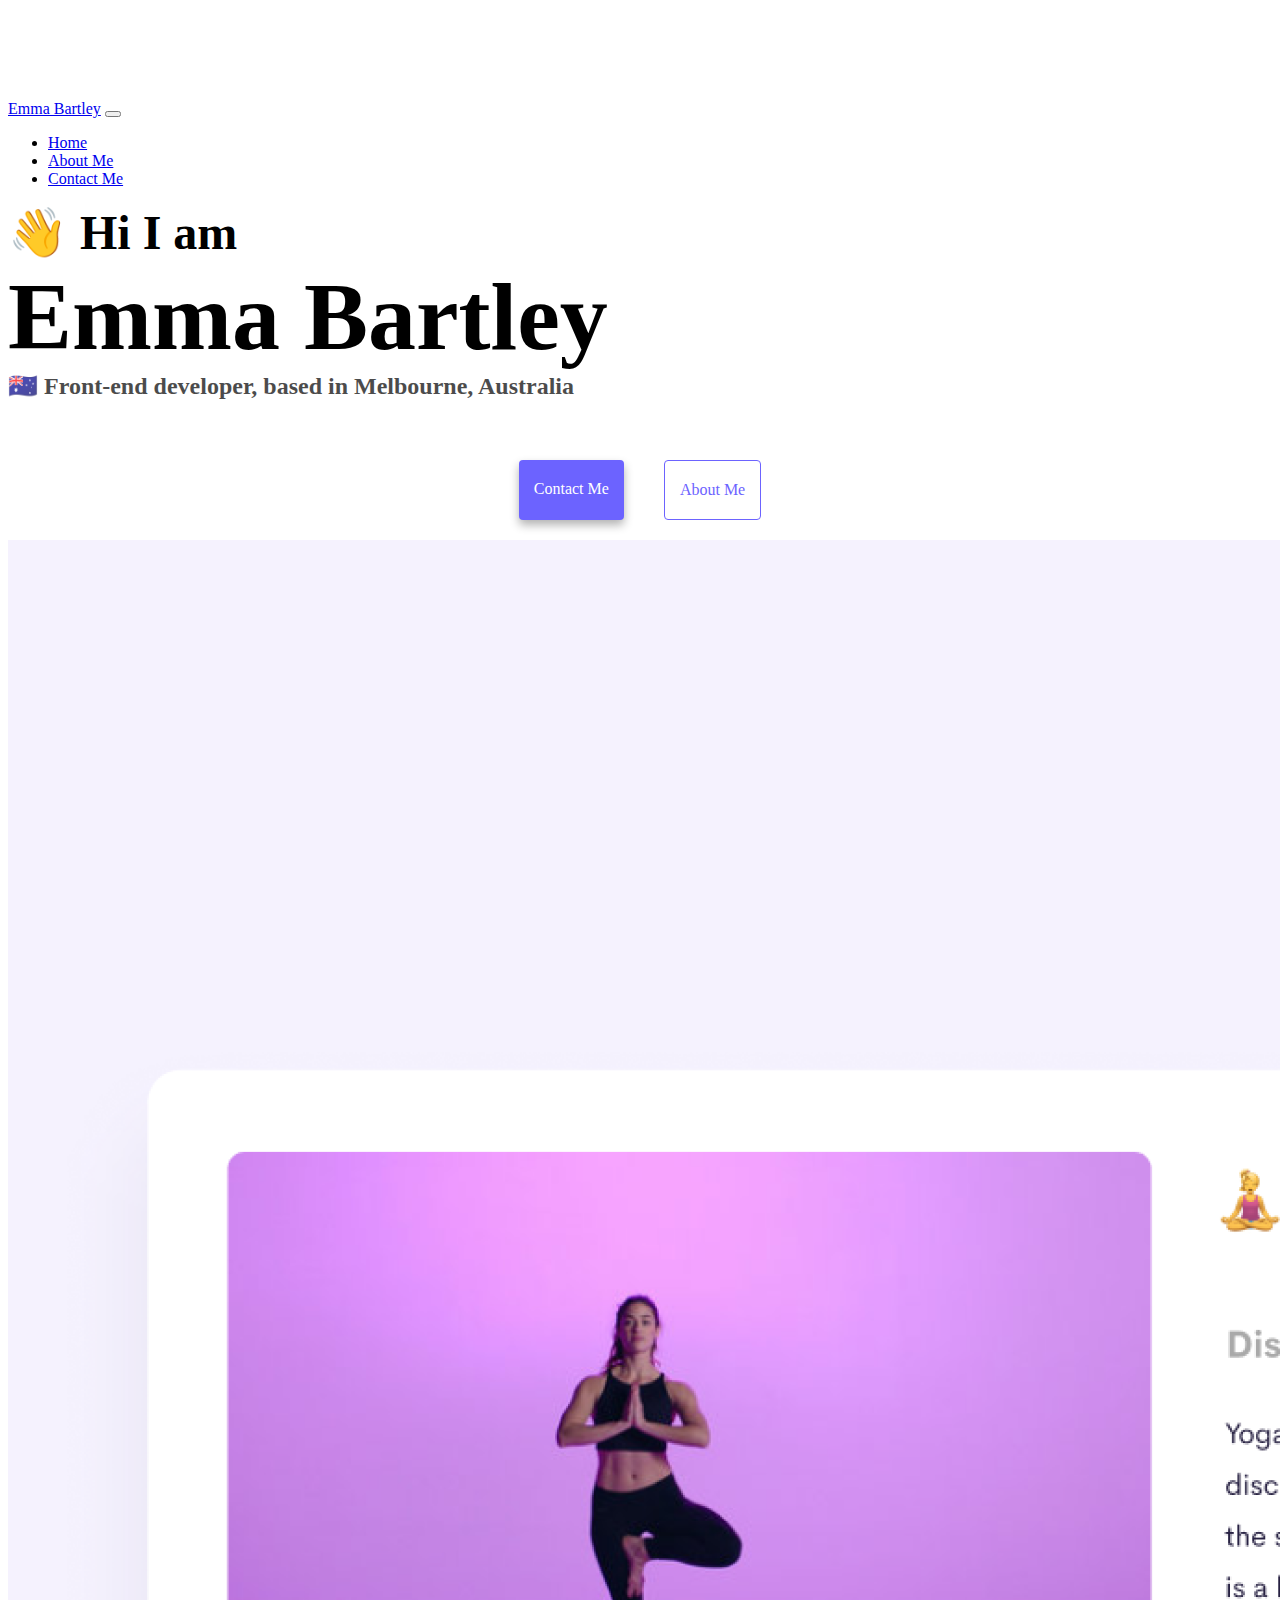
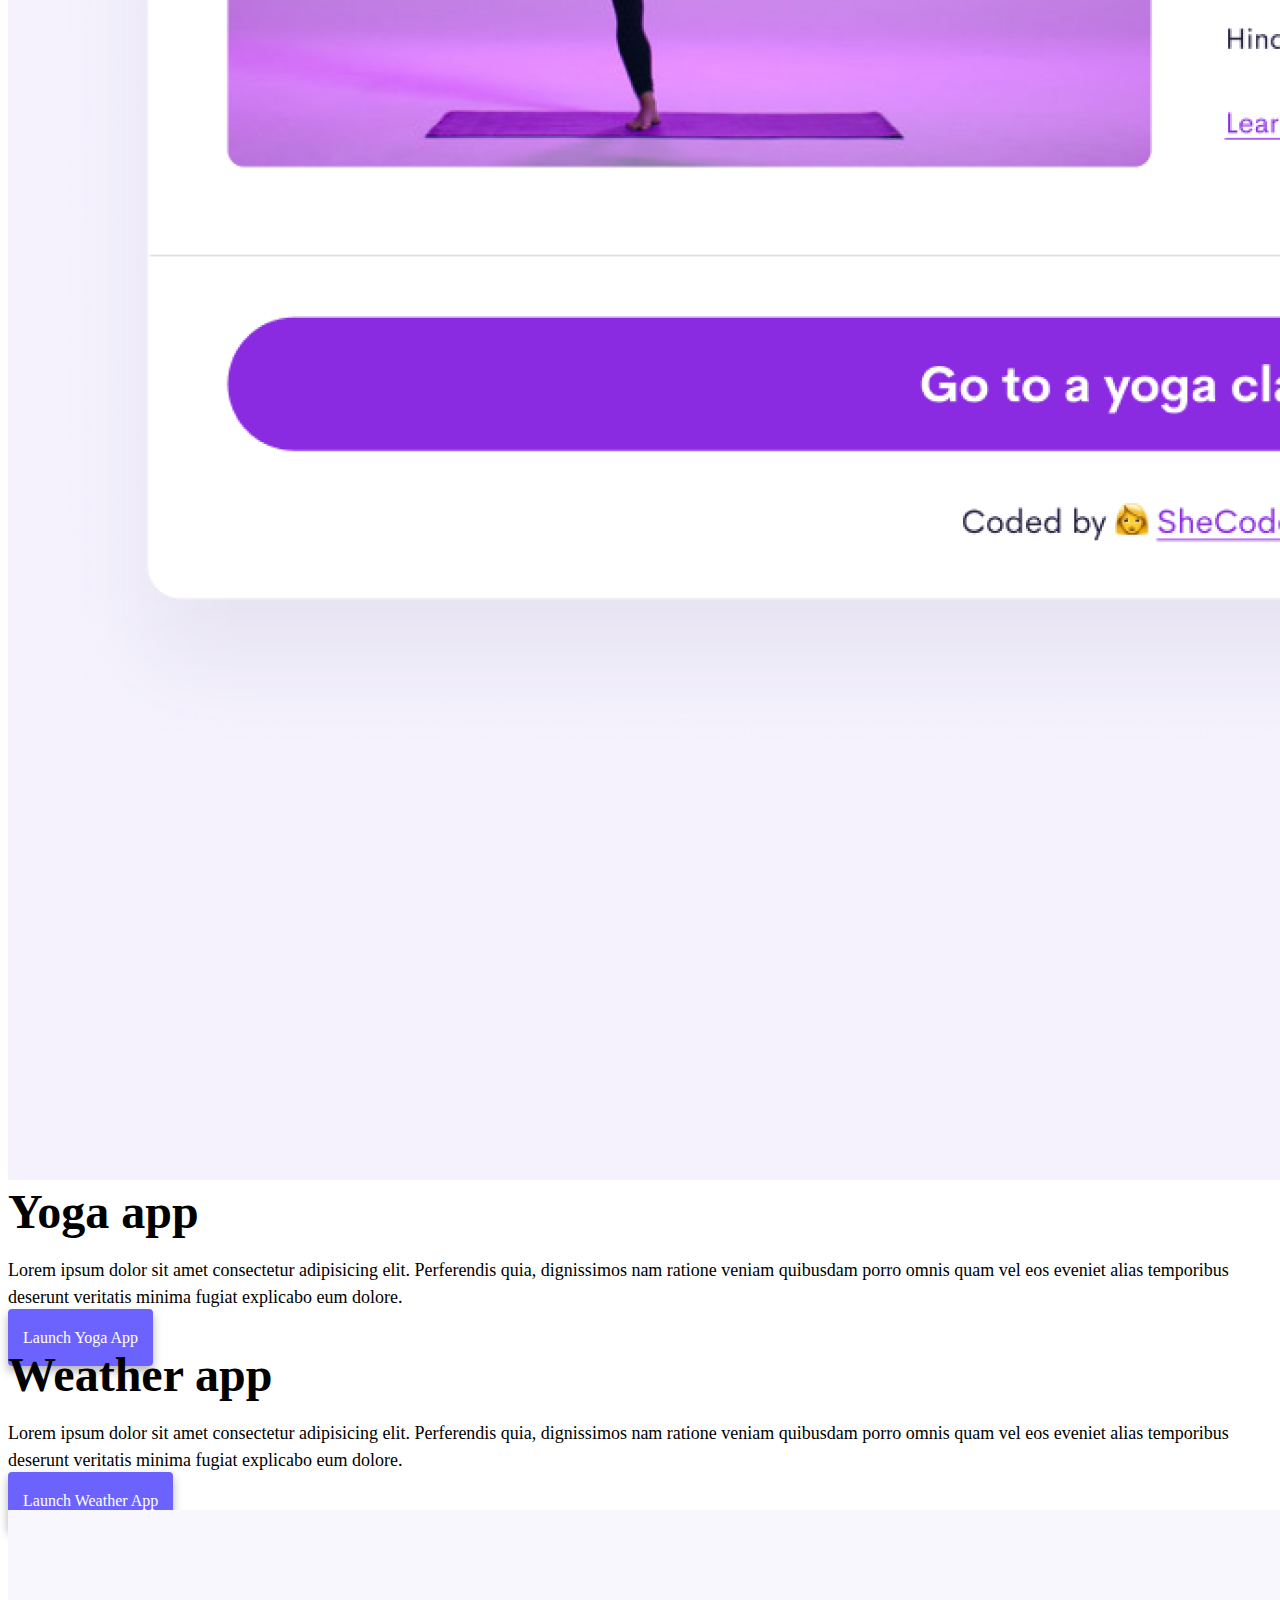
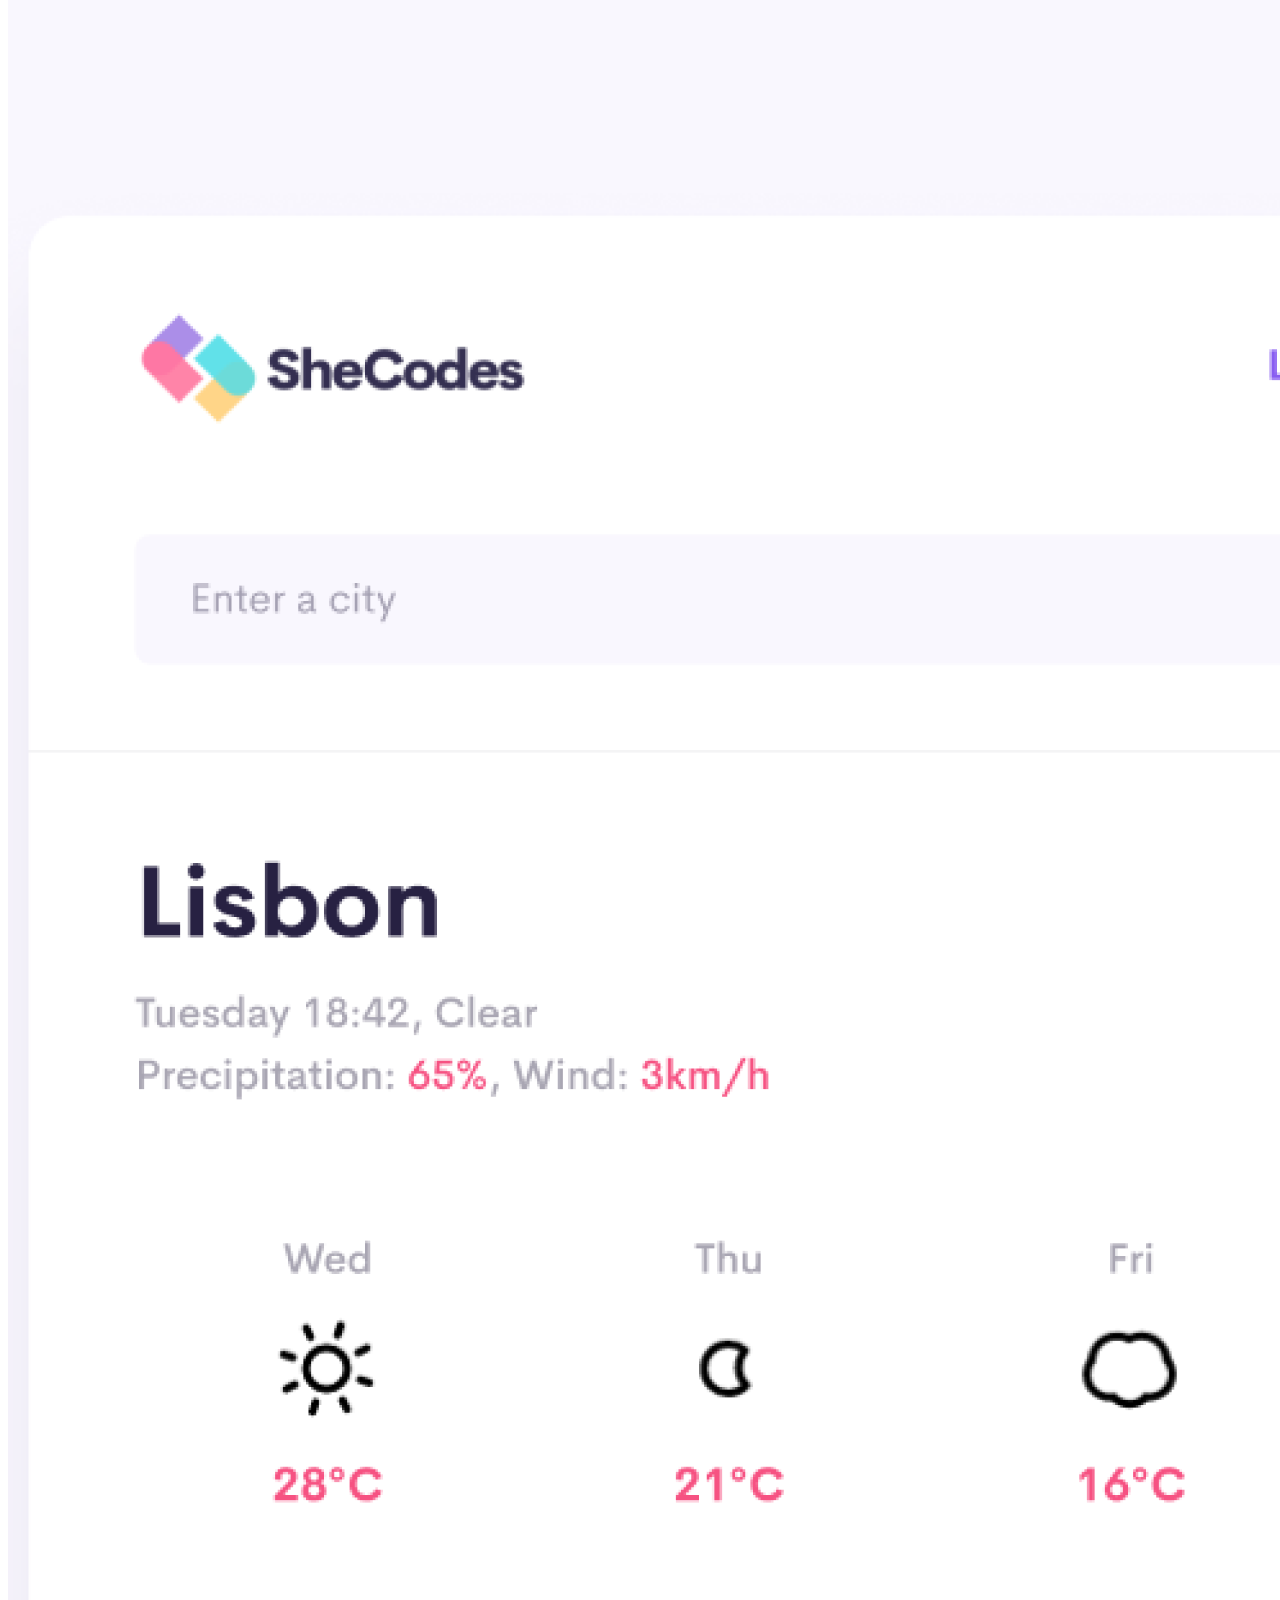
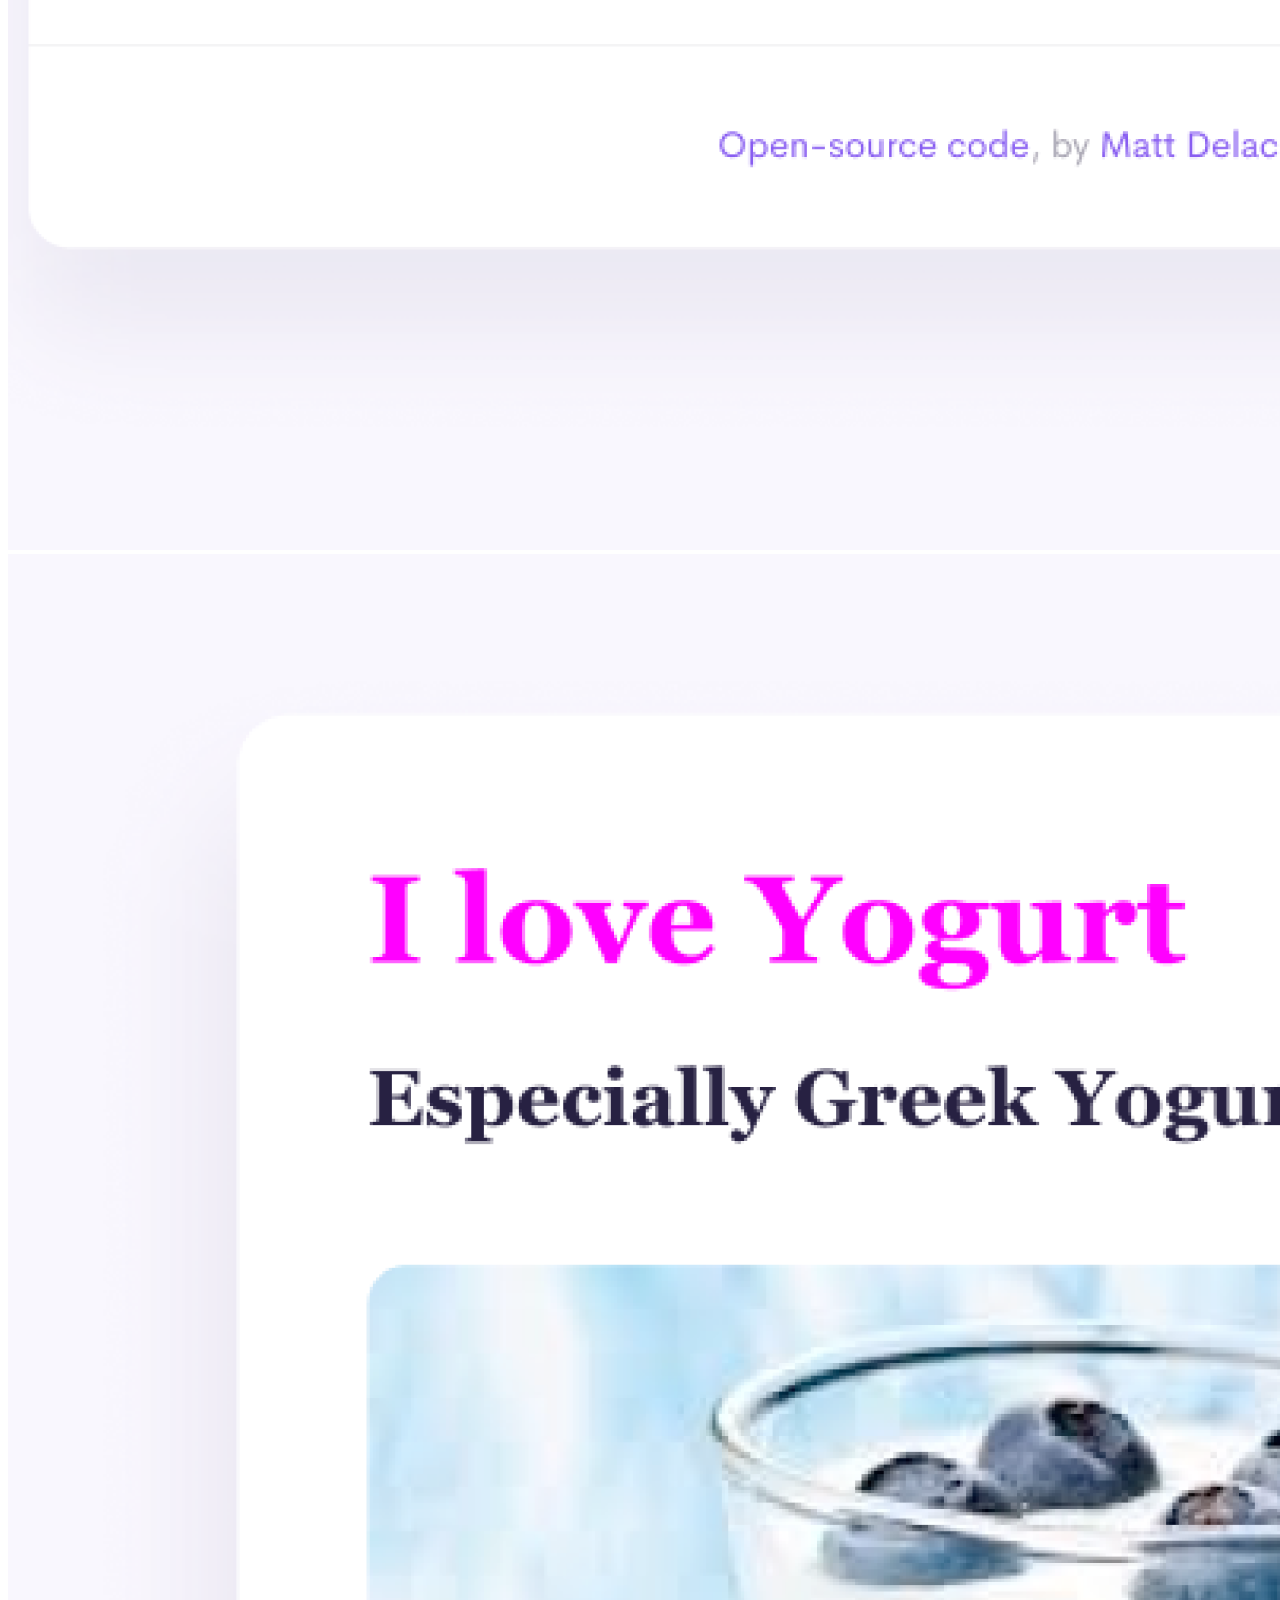
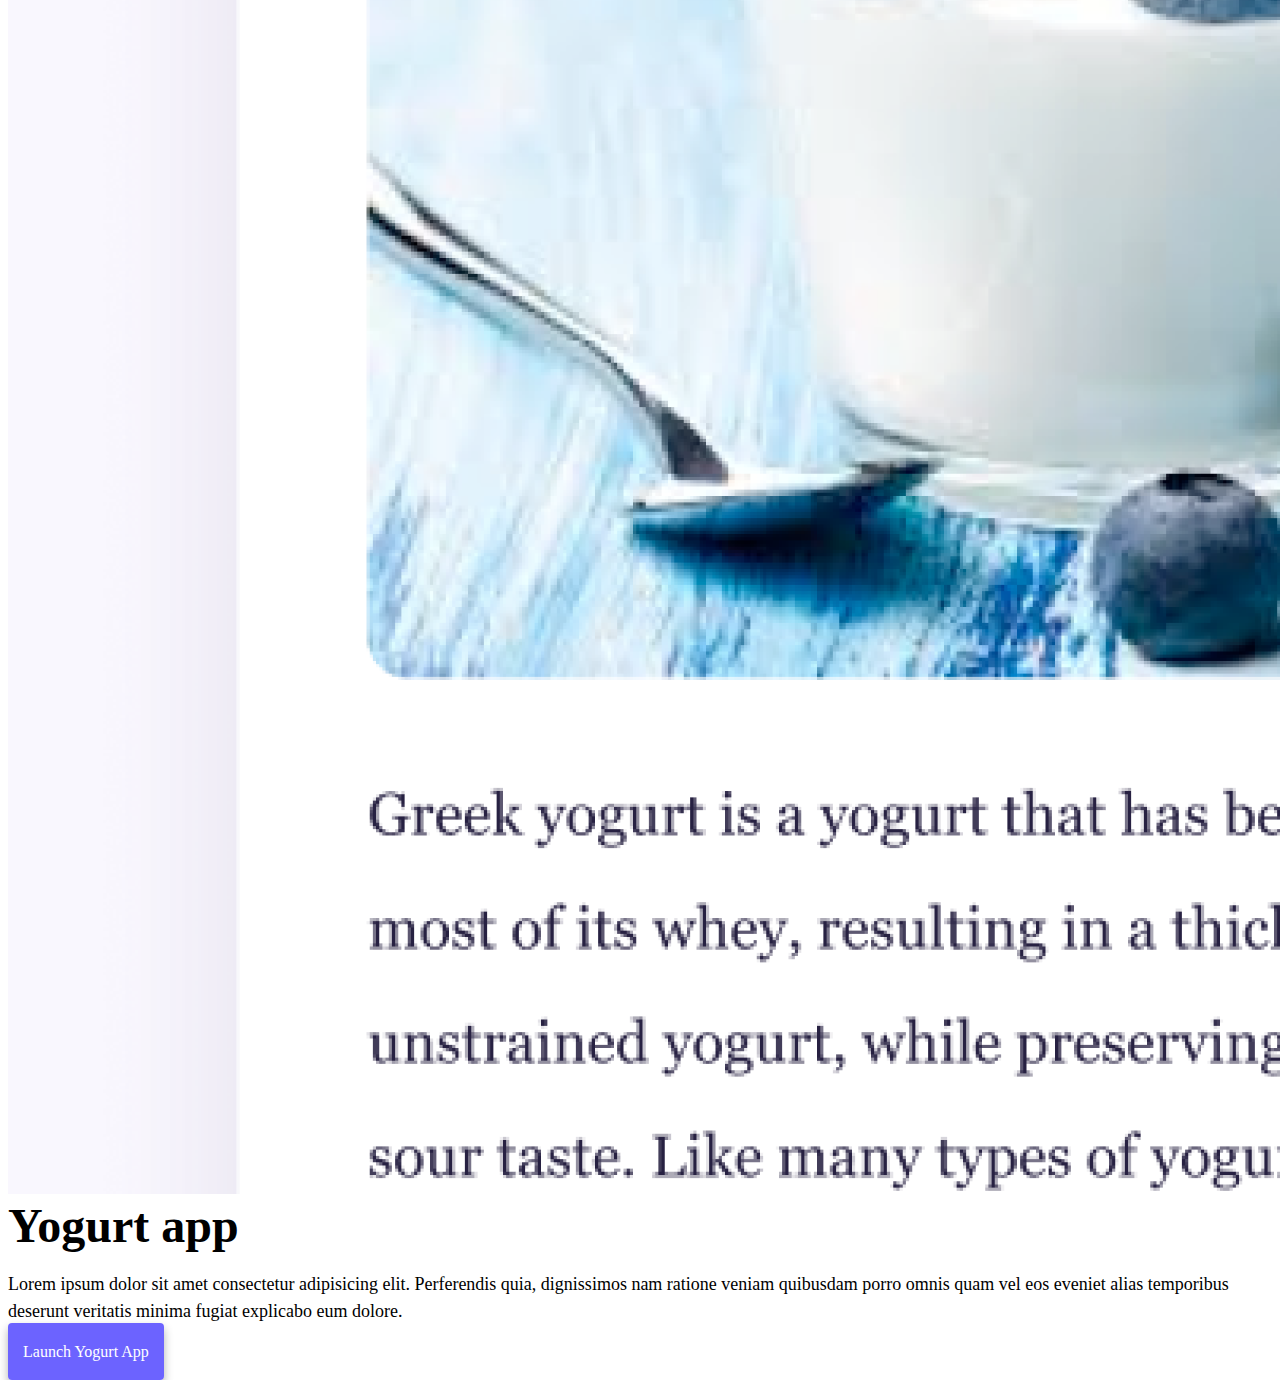
<file: index.html>
<!DOCTYPE html>
<html lang="en">

<head>
    <meta charset="UTF-8">
    <meta name="viewport" content="width=device-width, initial-scale=1.0">
    <meta name="description"
        content="Emma Bartley is a front-end web developer based in Melbourne, Australia. Check out her projects and contact her for job inquiries." />
    <title>Front-end Web Developer | Emma Bartley</title>

    <link href="https://cdn.jsdelivr.net/npm/bootstrap@5.3.2/dist/css/bootstrap.min.css" rel="stylesheet"
        integrity="sha384-T3c6CoIi6uLrA9TneNEoa7RxnatzjcDSCmG1MXxSR1GAsXEV/Dwwykc2MPK8M2HN" crossorigin="anonymous" />
    <script src="https://cdn.jsdelivr.net/npm/bootstrap@5.3.2/dist/js/bootstrap.bundle.min.js"
        integrity="sha384-C6RzsynM9kWDrMNeT87bh95OGNyZPhcTNXj1NW7RuBCsyN/o0jlpcV8Qyq46cDfL"
        crossorigin="anonymous"></script>
    <link rel="stylesheet" href="/src/style.css" />
</head>

<body>
    <nav class="navbar navbar-expand-lg navbar-light bg-light fixed-top">
        <div class="container">
            <a class="navbar-brand" href="index.html" title="Homepage">Emma Bartley</a>
            <button class="navbar-toggler" type="button" data-bs-toggle="collapse" data-bs-target="#navbarNav"
                aria-controls="navbarNav" aria-expanded="false" aria-label="Toggle navigation">
                <span class="navbar-toggler-icon"></span>
            </button>
            <div class="collapse navbar-collapse" id="navbarNav">
                <ul class="navbar-nav">
                    <li class="nav-item">
                        <a class="nav-link active" aria-current="page" href="index.html" title="Homepage">Home</a>
                    </li>
                    <li class="nav-item">
                        <a class="nav-link" href="about.html" title="About Emma Bartley">About Me</a>
                    </li>
                    <li class="nav-item">
                        <a class="nav-link" href="about.html#contact" title="Contact Emma Bartley">Contact Me</a>
                    </li>
                </ul>
            </div>
        </div>
    </nav>

    <h2 class="text-center">👋 Hi I am</h2>
    <h1 class="text-center">Emma Bartley</h1>
    <h3 class="text-center">
        🇦🇺 Front-end developer, based in Melbourne, Australia
    </h3>
    <div class="navigation-links mb-5">
        <a href="about.html#contact" class="primary-link" title="Contact Emma Bartley">Contact me</a>
        <a href="about.html" class="secondary-link" title="About Emma Bartley">About me</a>
    </div>

    <div class="container">
        <div class="row">
            <div class="col-md-6">
                <img src="/images/yoga.png" alt="Yoga Project" class="img-fluid rounded d-none d-sm-block" />
            </div>

            <div class="col-sm-6">
                <h2 class="mb-3">Yoga app</h2>
                <p>
                    Lorem ipsum dolor sit amet consectetur adipisicing elit. Perferendis
                    quia, dignissimos nam ratione veniam quibusdam porro omnis quam vel
                    eos eveniet alias temporibus deserunt veritatis minima fugiat
                    explicabo eum dolore.
                </p>
                <div class="mt-5">
                    <a href="#" class="primary-link project-link" title="Yoga Project">Launch Yoga App</a>
                </div>
            </div>
        </div>

        <div class="row mt-5">
            <div class="col-sm-6">
                <h2 class="mb-3">Weather app</h2>
                <p>
                    Lorem ipsum dolor sit amet consectetur adipisicing elit. Perferendis
                    quia, dignissimos nam ratione veniam quibusdam porro omnis quam vel
                    eos eveniet alias temporibus deserunt veritatis minima fugiat
                    explicabo eum dolore.
                </p>
                <div class="mb-5 mt-5">
                    <a href="#" class="primary-link project-link" title="Weather App Project">Launch Weather App</a>
                </div>
            </div>
            <div class="col-sm-6">
                <img src="/images/weather.png" alt="Weather App Project" class="img-fluid rounded d-none d-sm-block" />
            </div>
        </div>

        <div class="row my-5">
            <div class="col-sm-6">
                <img src="/images/yogurt.png" alt="Yogurt Project" class="img-fluid rounded d-none d-sm-block" />
            </div>
            <div class="col-sm-6">
                <h2 class="mb-3">Yogurt app</h2>
                <p>
                    Lorem ipsum dolor sit amet consectetur adipisicing elit. Perferendis
                    quia, dignissimos nam ratione veniam quibusdam porro omnis quam vel
                    eos eveniet alias temporibus deserunt veritatis minima fugiat
                    explicabo eum dolore.
                </p>
                <div class="mt-5">
                    <a href="#" class="primary-link project-link" title="Yogurt Project">Launch Yogurt App</a>
                </div>
            </div>
        </div>
    </div>
</body>

</html>
</file>
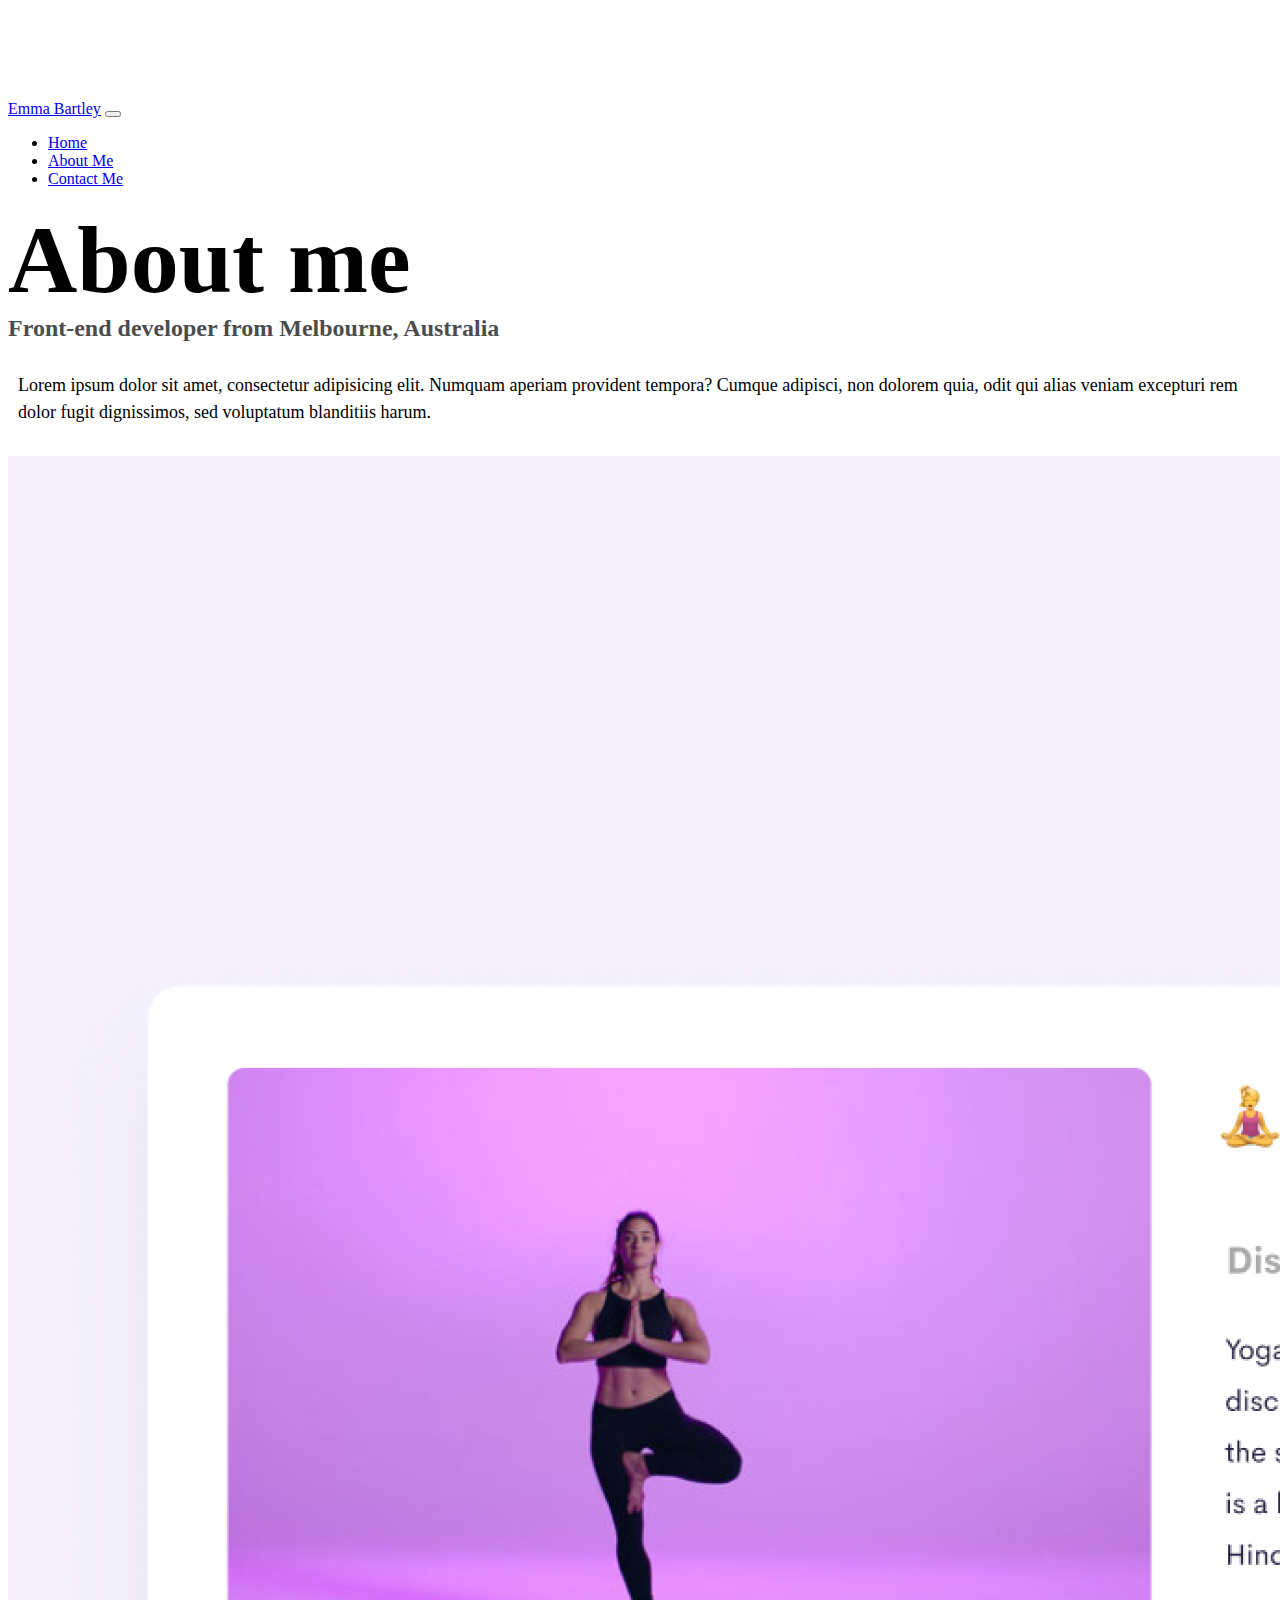
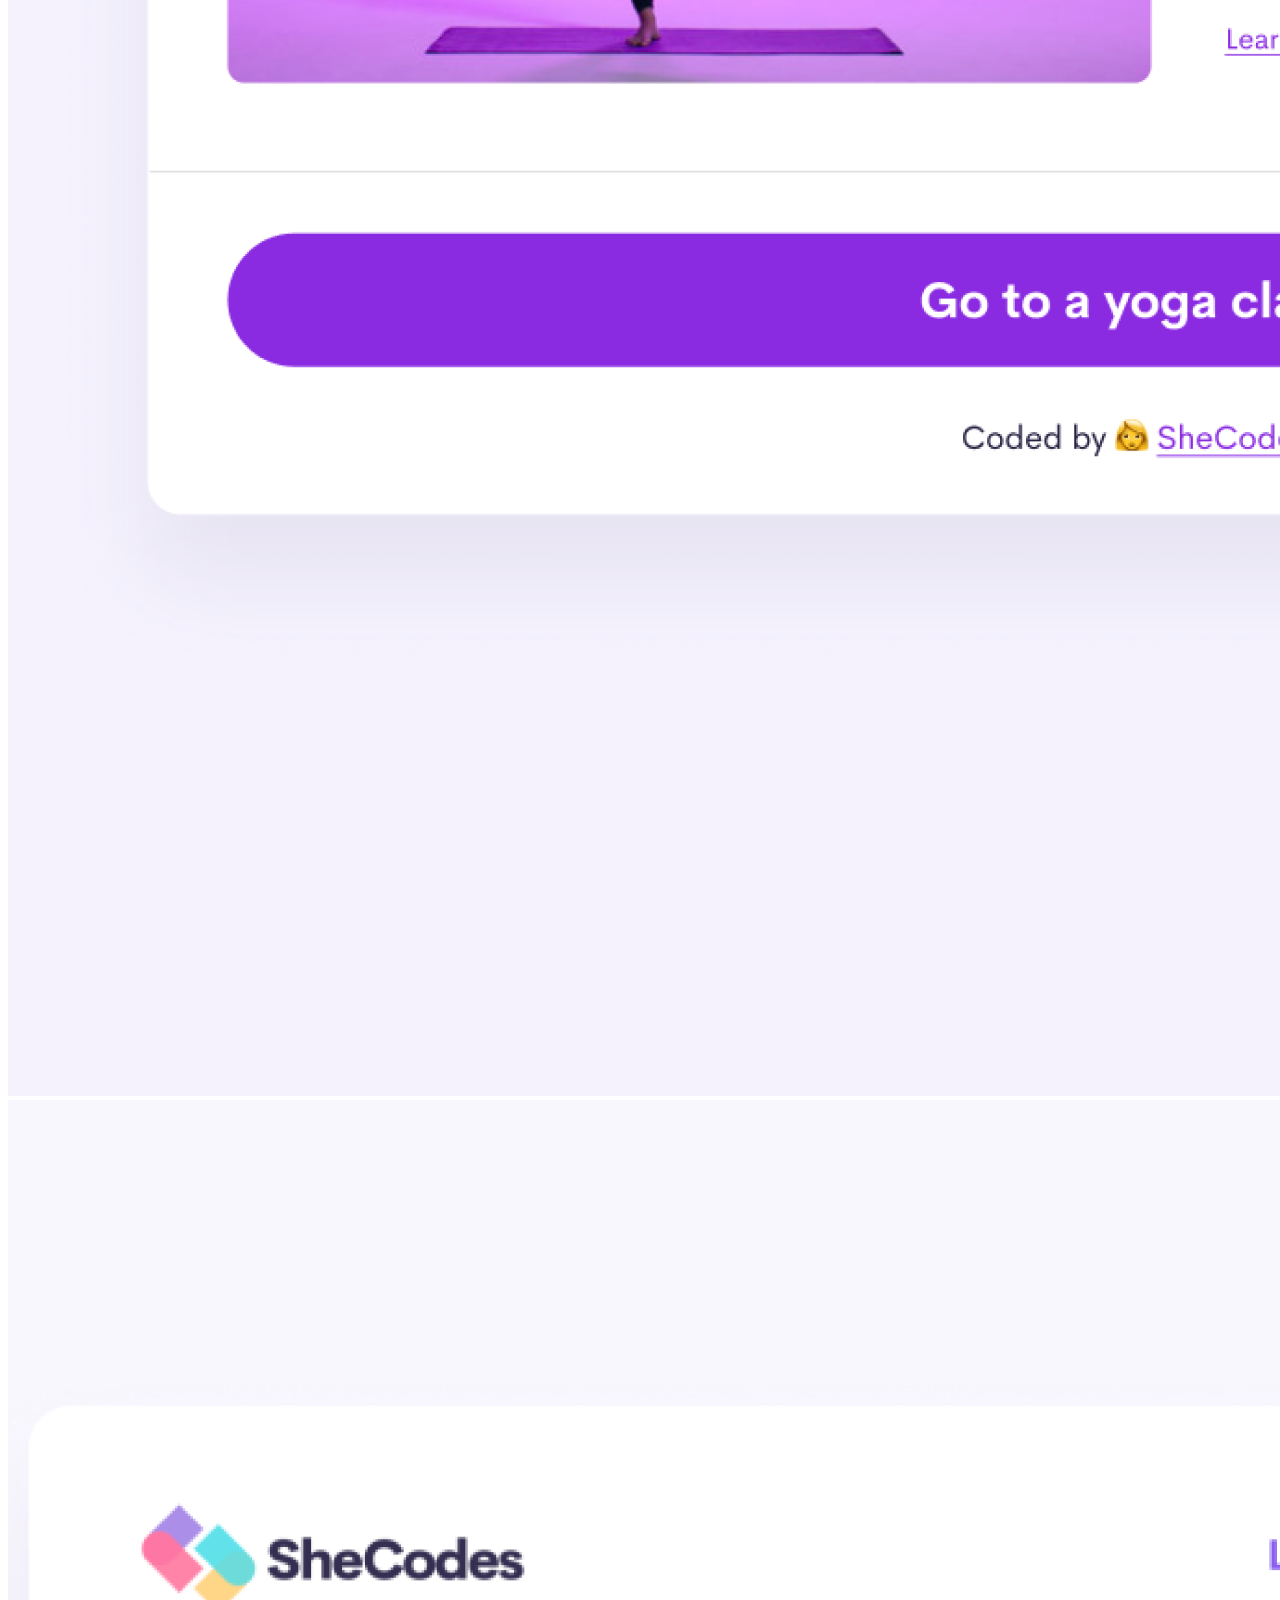
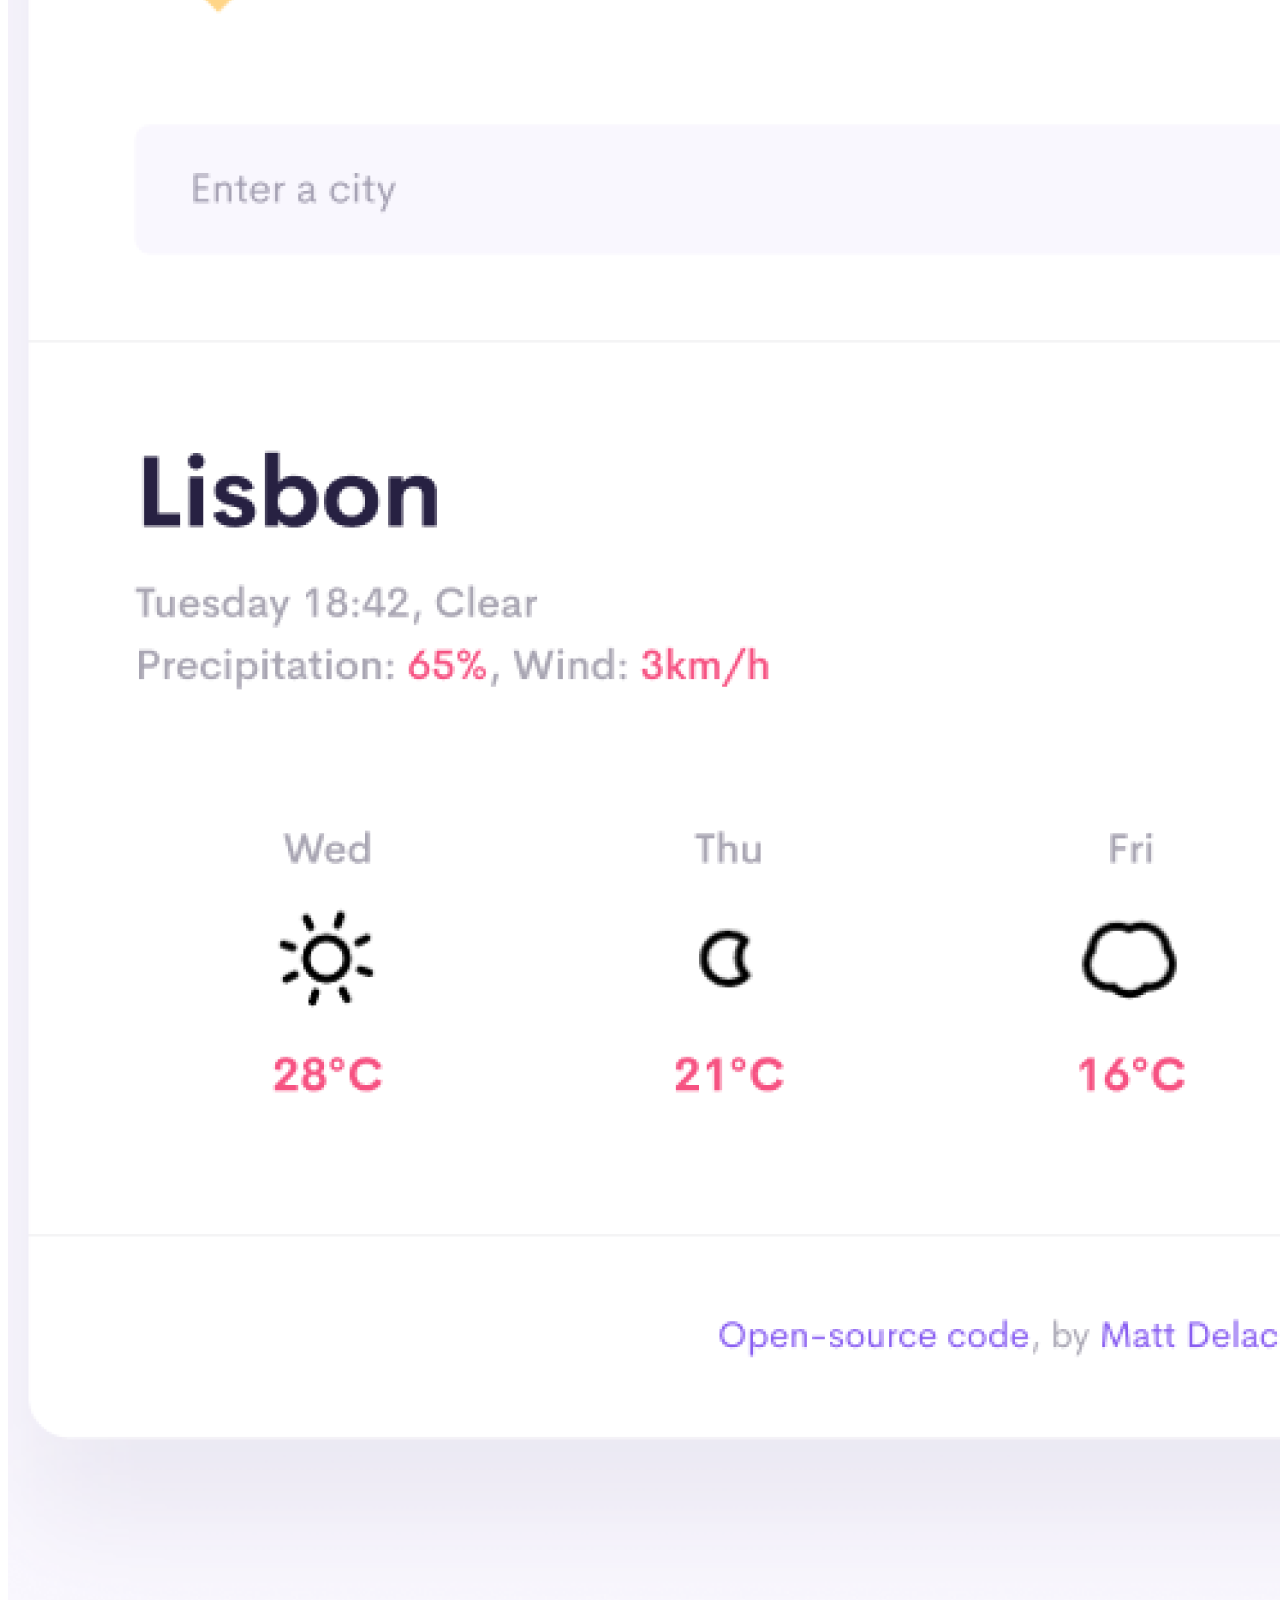
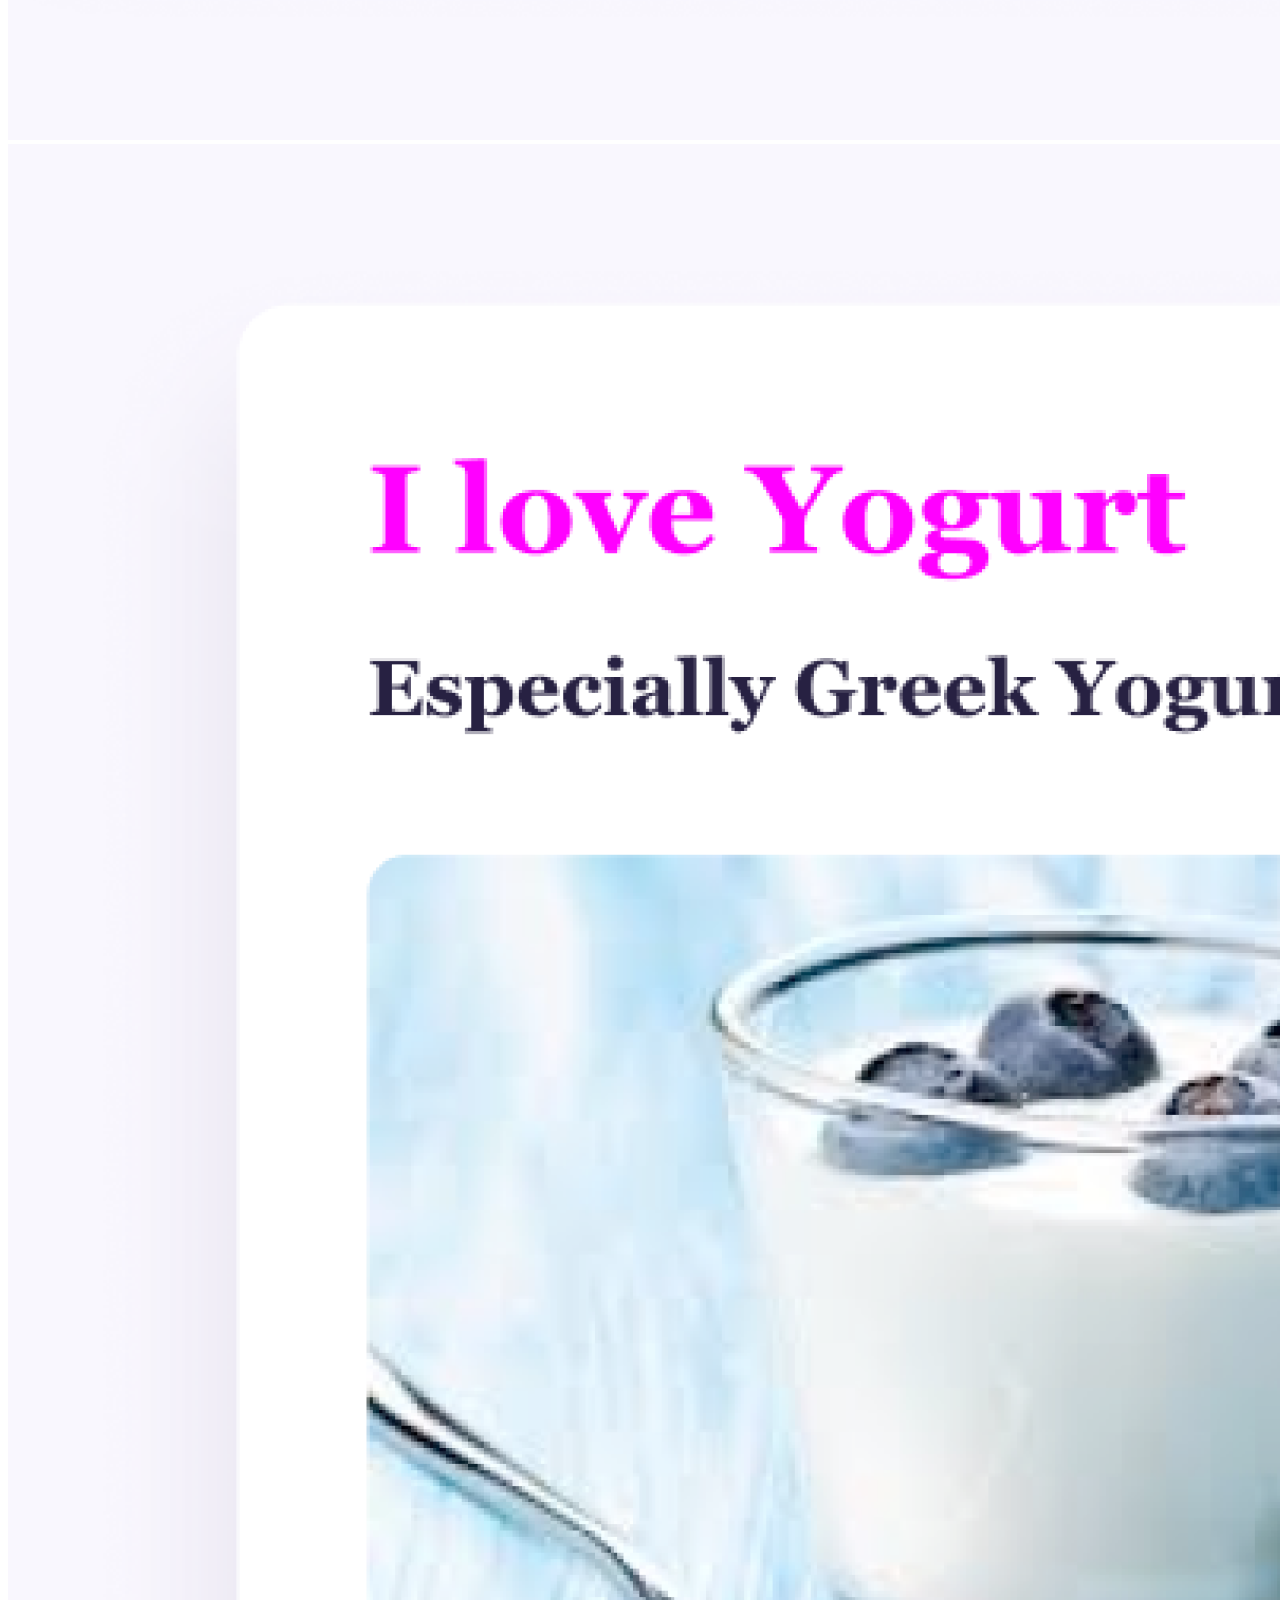
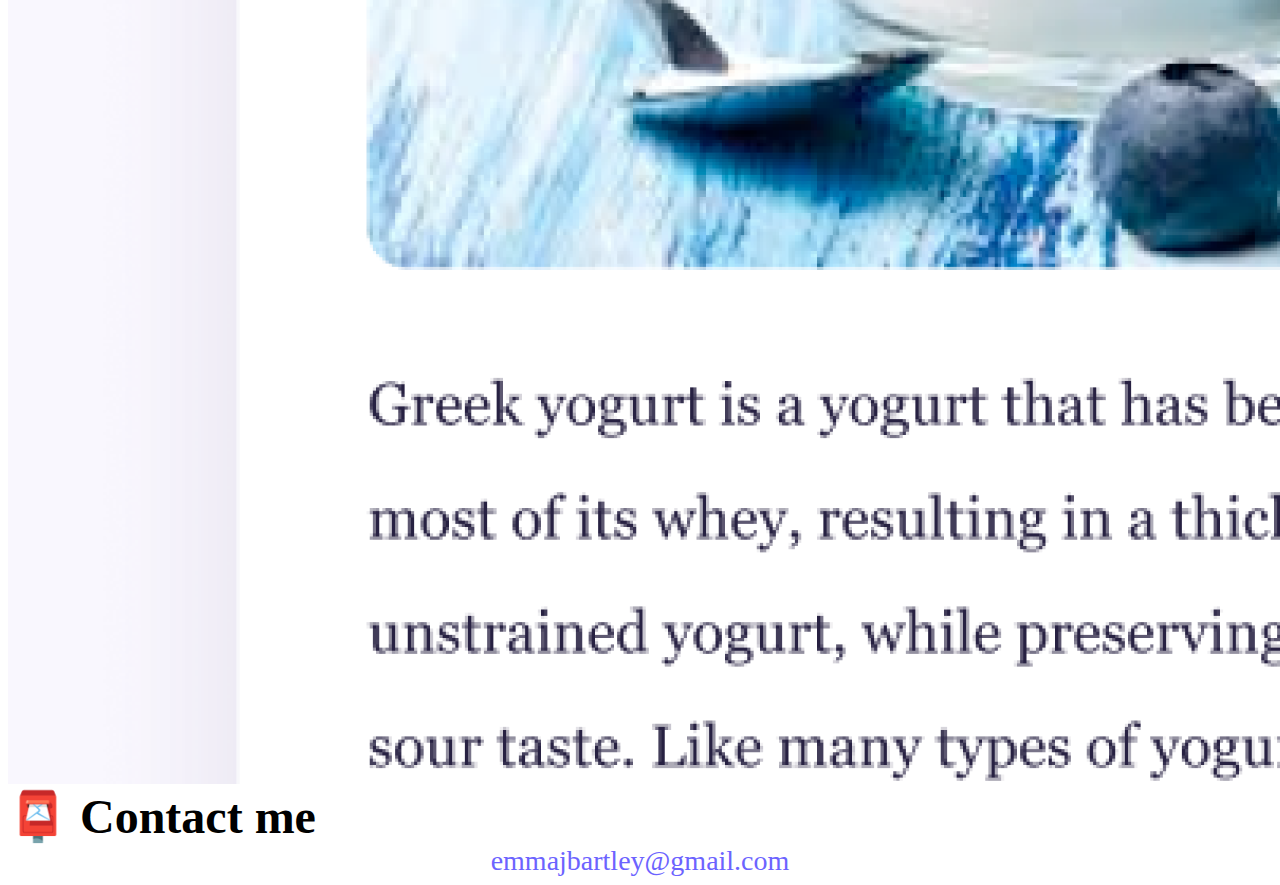
<file: about.html>
<!DOCTYPE html>
<html lang="en">

<head>
    <meta charset="UTF-8">
    <meta name="viewport" content="width=device-width, initial-scale=1.0">
    <meta name="description"
        content="Learn more about Emma Bartley, a front-end web developer based in Melbourne, Australia." />
    <title>About Emma Bartley | Front-end Web Developer</title>

    <link href="https://cdn.jsdelivr.net/npm/bootstrap@5.3.2/dist/css/bootstrap.min.css" rel="stylesheet"
        integrity="sha384-T3c6CoIi6uLrA9TneNEoa7RxnatzjcDSCmG1MXxSR1GAsXEV/Dwwykc2MPK8M2HN" crossorigin="anonymous" />
    <script src="https://cdn.jsdelivr.net/npm/bootstrap@5.3.2/dist/js/bootstrap.bundle.min.js"
        integrity="sha384-C6RzsynM9kWDrMNeT87bh95OGNyZPhcTNXj1NW7RuBCsyN/o0jlpcV8Qyq46cDfL"
        crossorigin="anonymous"></script>
    <link rel="stylesheet" href="/src/style.css" />
</head>

<body>
    <nav class="navbar navbar-expand-lg navbar-light bg-light fixed-top">
        <div class="container">
            <a class="navbar-brand" href="index.html" title="Homepage">Emma Bartley</a>
            <button class="navbar-toggler" type="button" data-bs-toggle="collapse" data-bs-target="#navbarNav"
                aria-controls="navbarNav" aria-expanded="false" aria-label="Toggle navigation">
                <span class="navbar-toggler-icon"></span>
            </button>
            <div class="collapse navbar-collapse" id="navbarNav">
                <ul class="navbar-nav">
                    <li class="nav-item">
                        <a class="nav-link" aria-current="page" href="index.html" title="Homepage">Home</a>
                    </li>
                    <li class="nav-item">
                        <a class="nav-link active" href="about.html" title="About Emma Bartley">About Me</a>
                    </li>
                    <li class="nav-item">
                        <a class="nav-link" href="about.html#contact" title="Contact Emma Bartley">Contact Me</a>
                    </li>
                </ul>
            </div>
        </div>
    </nav>

    <h1 class="text-center">About me</h1>
    <h3 class="text-center">Front-end developer from Melbourne, Australia</h3>
    <div class="about-paragraphs text-center">
        <p>
            Lorem ipsum dolor sit amet, consectetur adipisicing elit. Numquam
            aperiam provident tempora? Cumque adipisci, non dolorem quia, odit qui
            alias veniam excepturi rem dolor fugit dignissimos, sed voluptatum
            blanditiis harum.
        </p>
    </div>

    <div class="container">
        <div class="row">
            <div class="col-sm-4">
                <img src="/images/yoga.png" alt="Yoga Project" class="img-fluid p-2 shadow rounded" />
            </div>
            <div class="col-sm-4">
                <img src="/images/weather.png" alt="Weather App Project" class="img-fluid p-2 shadow rounded" />
            </div>
            <div class="col-sm-4">
                <img src="/images/yogurt.png" alt="Yogurt Project" class="img-fluid p-2 shadow rounded" />
            </div>
        </div>
    </div>

    <div id="contact" class="my-5">
        <h2 class="text-center">📮 Contact me</h2>
        <a href="mailto:emmajbartley@gmail.com" class="email-link" title="Email Emma Bartley">emmajbartley@gmail.com</a>
    </div>
</body>

</html>
</file>
<file: src/style.css>
:root {
  --primary-color: #6c63ff;
  --secondary-color: #f5f2fe;
  --box-shadow: 0 5px 10px rgba(0, 0, 0, 0.3);
}

body {
  margin-top: 100px;
}

h1,
h2,
h3 {
  margin: 0;
}

h1 {
  font-size: 96px;
}

h2 {
  font-size: 48px;
}

h3 {
  font-size: 24px;
  opacity: 0.7;
}

p {
  font-size: 18px;
  line-height: 1.5;
}

.navigation-links {
  display: flex;
  margin-top: 40px;
  justify-content: center;
}

.navigation-links a {
  margin: 20px;
}

.primary-link {
  border-radius: 4px;
  padding: 20px 15px;
  text-decoration: none;
  text-transform: capitalize;
  background: var(--primary-color);
  box-shadow: var(--box-shadow);
  color: white;
}

.secondary-link {
  border-radius: 4px;
  padding: 20px 15px;
  text-decoration: none;
  text-transform: capitalize;
  color: var(--primary-color);
  border: 1px solid var(--primary-color);
}

.homepage-link {
  color: var(--primary-color);
  text-align: center;
  display: block;
}

.about-paragraphs {
  margin: 30px 0;
}

.about-paragraphs p {
  margin: 10px;
}

.email-link {
  display: flex;
  justify-content: center;
  color: var(--primary-color);
  font-size: 28px;
  text-decoration: none;
}

.email-link:hover {
  text-decoration: underline;
}
@media (max-width: 576px) {
  h1 {
    font-size: 48px;
    line-height: 1.5;
  }
  h2 {
    font-size: 32px;
    text-align: center;
  }
  p {
    text-align: center;
  }
  .about-paragraphs p {
    font-size: 15px;
  }
  .project-link {
    display: block;
    text-align: center;
    margin: 0 20px;
  }
  .email-link {
    font-size: 20px;
  }
}
</file>
